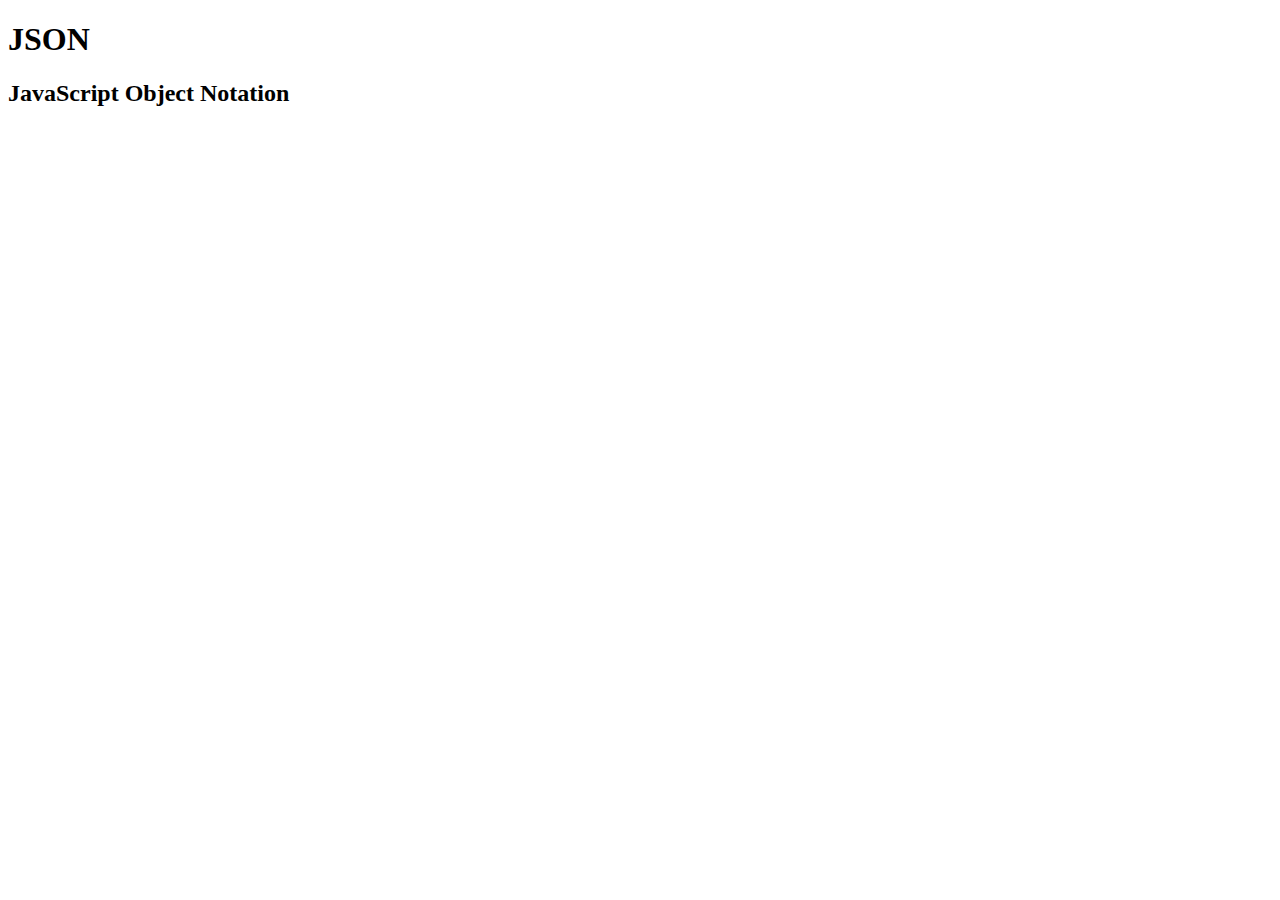
<file: api/index.html>
<!DOCTYPE html>
<html lang="en">

<head>
    <meta charset="UTF-8">
    <meta name="viewport" content="width=device-width, initial-scale=1.0">
    <title>Document</title>
</head>

<body>
    <h1>JSON</h1>
    <h2>JavaScript Object Notation</h2>

</body>

</html>
</file>
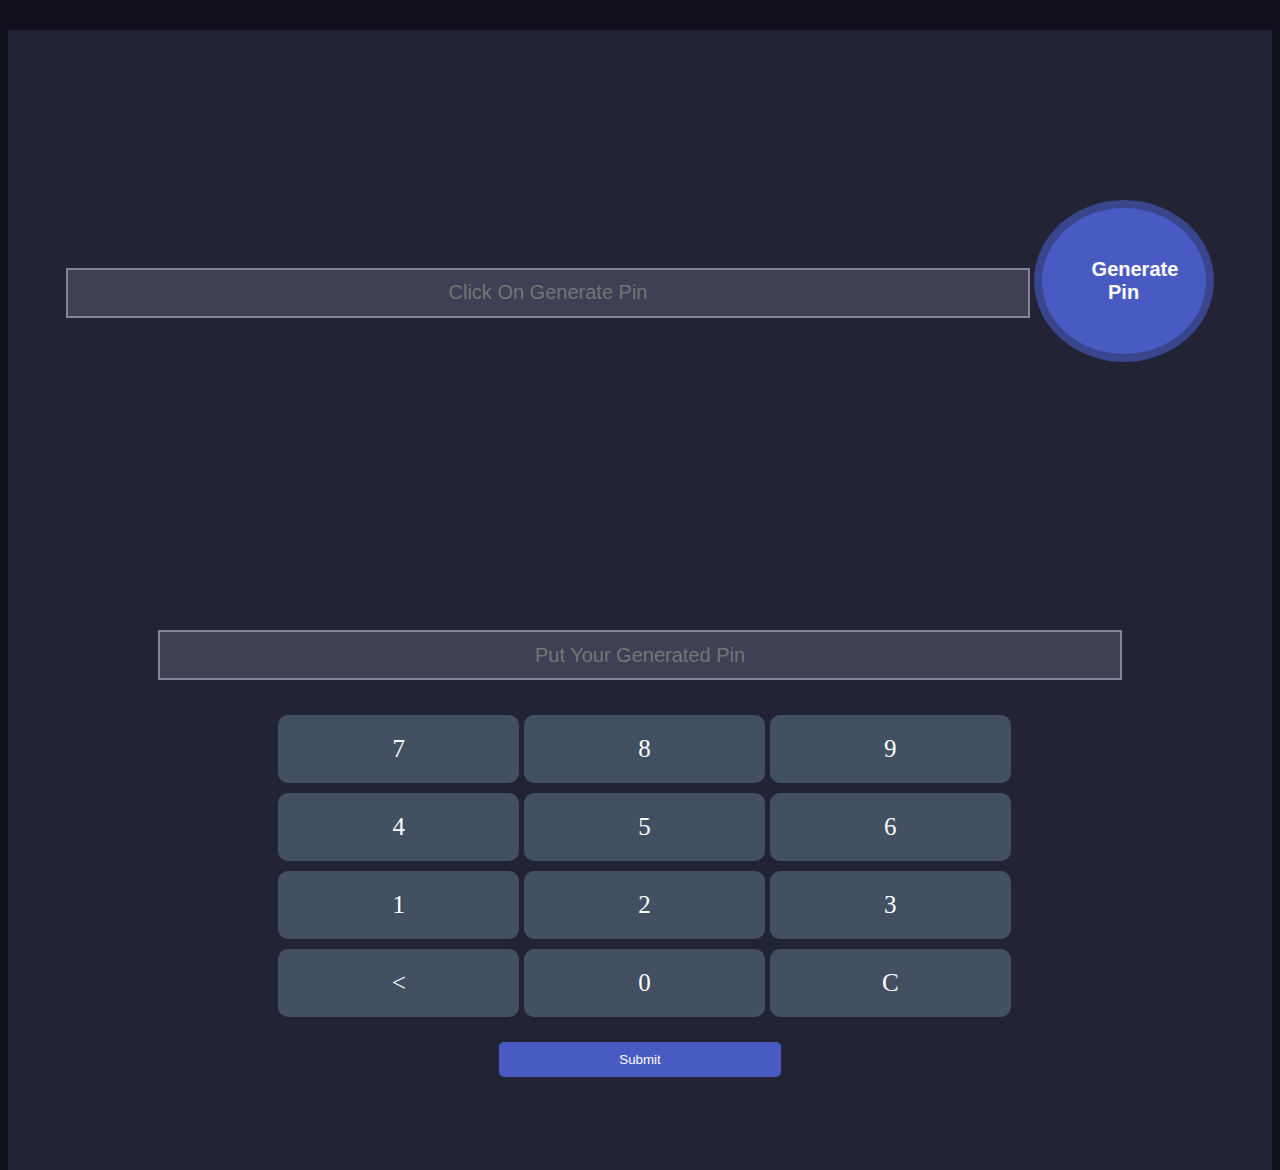
<file: academind-js/password/index.html>
<!DOCTYPE html>
<html lang="en">

<head>
    <meta charset="UTF-8">
    <meta name="viewport" content="width=device-width, initial-scale=1.0">
    <title>Pin Generator</title>
    <link rel="stylesheet" href="https://stackpath.bootstrapcdn.com/bootstrap/4.5.0/css/bootstrap.min.css"
        integrity="sha384-9aIt2nRpC12Uk9gS9baDl411NQApFmC26EwAOH8WgZl5MYYxFfc+NcPb1dKGj7Sk" crossorigin="anonymous">
    <link rel="stylesheet" href="style.css">
</head>

<body>
    <div class="container">
        <div class="row">
            <div class="col-md-6">
                <div class="pin-generator half-width">
                    <input id="generated-pin" class="form-control" type="text" placeholder="Click On Generate Pin">
                    <button onclick="numberGenerator()" class="generate-btn">Generate Pin</button>
                </div>
            </div>
            <div class="col-md-6">
                <div class="input-section half-width">
                    <input id="pin-input" class="form-control" type="text" placeholder="Put Your Generated Pin">
                    <div class="numbers">
                        <div class="calc-body">
                            <div class="calc-button-row">
                                <div onclick="numberButton(7)" class="button">7</div>
                                <div onclick="numberButton(8)" class="button">8</div>
                                <div onclick="numberButton(9)" class="button">9</div>
                            </div>
                            <div class="calc-button-row">
                                <div onclick="numberButton(4)" class="button">4</div>
                                <div onclick="numberButton(5)" class="button">5</div>
                                <div onclick="numberButton(6)" class="button">6</div>
                            </div>
                            <div class="calc-button-row">
                                <div onclick="numberButton(1)" class="button">1</div>
                                <div onclick="numberButton(2)" class="button">2</div>
                                <div onclick="numberButton(3)" class="button">3</div>
                            </div>
                            <div class="calc-button-row">
                                <div onclick="backspace()" class="button">
                                    < </div> <div onclick="numberPad(0)" class="button">0
                                </div>
                                <div onclick="clearAll()" class="button">C</div>
                            </div>
                            <div>
                                <button id="submit-button" onclick="submitButton()" type="submit"
                                    class="submit-btn">Submit</button>
                                <p id="try-left" class="action-left">3 try left</p>
                            </div>
                        </div>
                    </div>
                </div>
            </div>
            <div class="notify-section">
                <p id="pin-wrong" class="notify">❌ Pin Didn't Match, Please try again</p>
                <p id="pin-right" class="notify">✅ Pin Matched... Secret door is opening for you</p>
            </div>
        </div>
        <script src="script.js"></script>
</body>

</html>
</file>
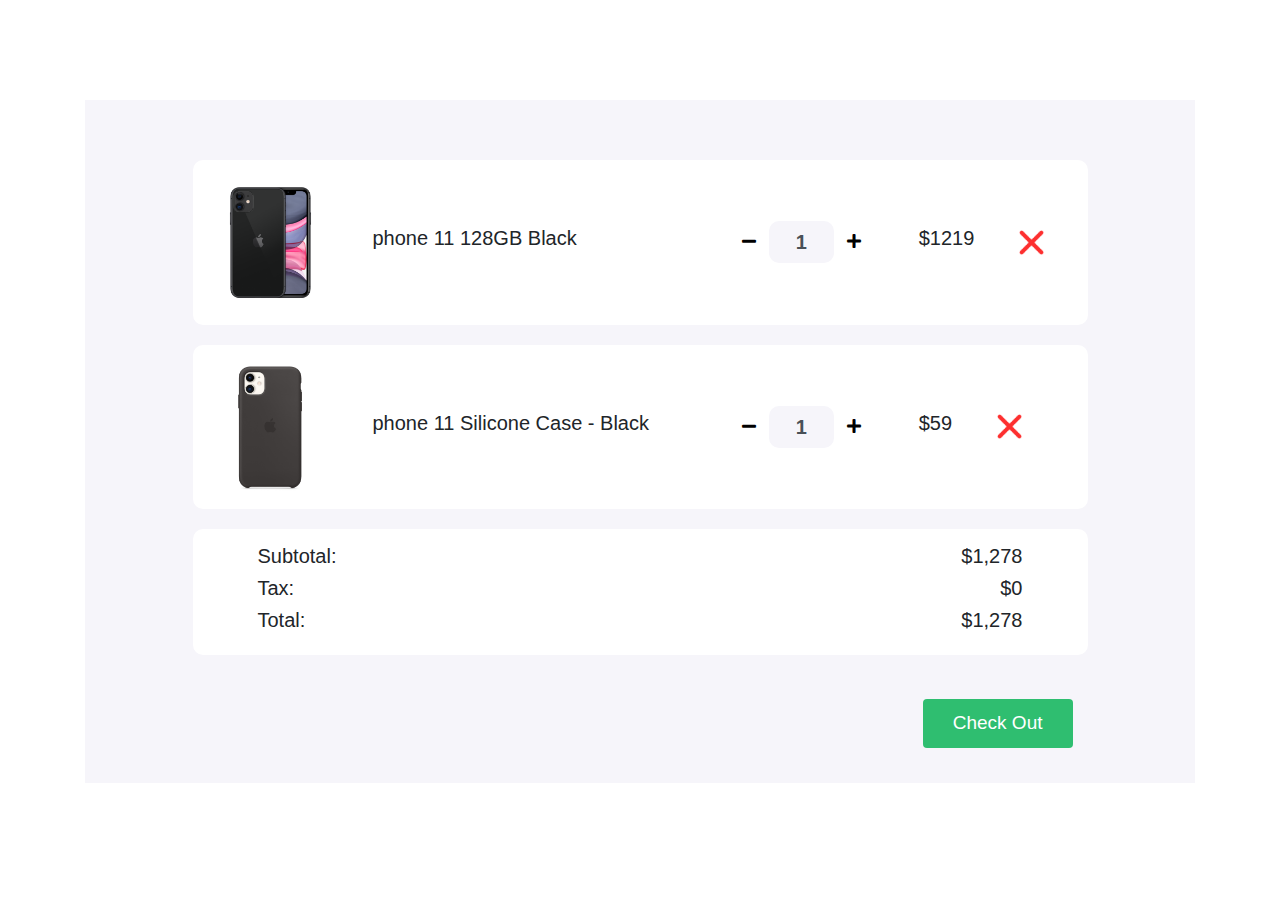
<file: basic-practice/shopping-cart-practice/index.html>
<!DOCTYPE html>
<html>

<head>
   <title>Shopping Cart</title>
   <meta charset="utf-8">
   <meta name="viewport" content="width=device-width, initial-scale=1">
   <link rel="stylesheet" href="https://maxcdn.bootstrapcdn.com/bootstrap/4.0.0/css/bootstrap.min.css">
   <link href="https://cdnjs.cloudflare.com/ajax/libs/font-awesome/5.11.2/css/all.css" rel="stylesheet" />
   <link href="styles/style.css" rel="stylesheet">
</head>

<body>

   <section>
      <div class="container">
         <div class="cart">
            <div class="col-md-12 col-lg-10 mx-auto">
               <div class="cart-item">
                  <div class="row">
                     <div class="col-md-7 center-item">
                        <img src="images/product-1.png" alt="">
                        <h5>phone 11 128GB Black</h5>
                     </div>

                     <div class="col-md-5 center-item">
                        <div class="input-group number-spinner">
                           <button onclick=" handleProductChange('phone', false)" class="btn btn-default"><i
                                 class="fas fa-minus"></i></button>
                           <input id="phone-count" type="text" class="form-control text-center" value="1">
                           <button onclick="handleProductChange('phone', true)" class="btn btn-default"><i
                                 class="fas fa-plus"></i></button>
                        </div>
                        <h5 id="phone-value">$1219</h5>
                        <img src="images/remove.png" alt="" class="remove-item">
                     </div>
                  </div>
               </div>

               <div class="cart-item">
                  <div class="row">
                     <div class="col-md-7 center-item mx-auto">
                        <img src="images/product-2.png" alt="">
                        <h5>phone 11 Silicone Case - Black</h5>
                     </div>
                     <div class="col-md-5 center-item">
                        <div class="input-group number-spinner">
                           <button onclick="handleProductChange('case', false)" class="btn btn-default"><i
                                 class="fas fa-minus"></i></button>
                           <input id="case-count" type="text" class="form-control text-center" value="1">
                           <button onclick="handleProductChange('case', true)" class="btn btn-default"><i
                                 class="fas fa-plus"></i></button>

                        </div>
                        <h5 id="case-value">$59</h5>
                        <img src="images/remove.png" alt="" class="remove-item">
                     </div>
                  </div>
               </div>

               <div class="cart-item">
                  <div class="row">

                     <div class="col-md-8">
                        <h5>Subtotal: </h5>
                        <h5>Tax:</h5>
                        <h5>Total:</h5>
                     </div>

                     <div class="col-md-4 status">
                        <h5 id="total-price">$1,278</h5>
                        <h5 id="tax-amount">$0</h5>
                        <h5 id="grand-total">$1,278</h5>
                     </div>
                  </div>
               </div>
               <div class="col-md-12 pt-4 pb-4">
                  <button type="button" class="btn btn-success check-out">Check Out</button>
               </div>
            </div>
         </div>
      </div>
   </section>
   <script src="scripts/script.js"></script>
</body>

</html>
</file>
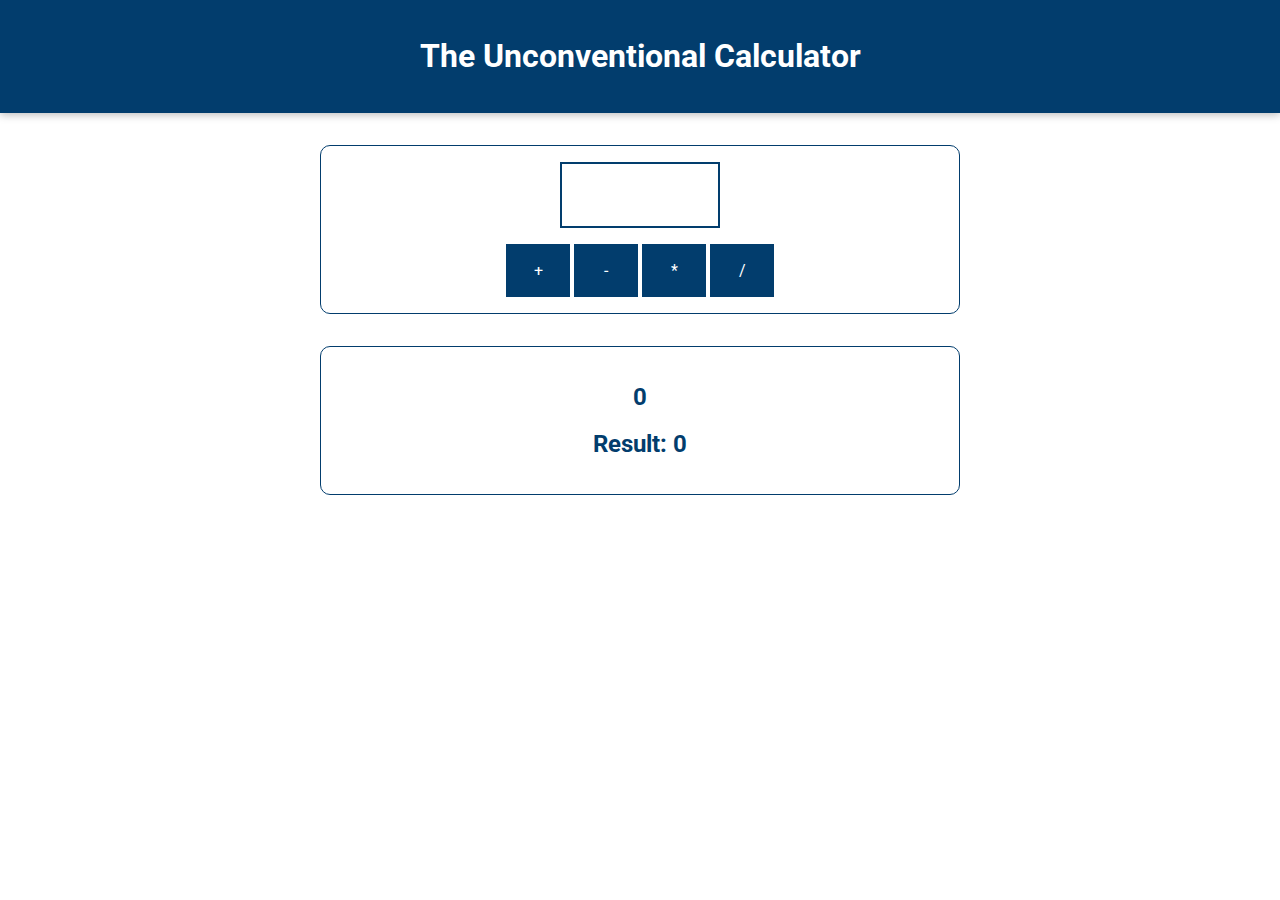
<file: academind-js/source-code/basics-01-starting-project/index.html>
<!DOCTYPE html>
<html lang="en">

<head>
  <meta charset="UTF-8" />
  <meta name="viewport" content="width=device-width, initial-scale=1.0" />
  <meta http-equiv="X-UA-Compatible" content="ie=edge" />
  <title>Basics</title>
  <link href="https://fonts.googleapis.com/css?family=Roboto:400,700&display=swap" rel="stylesheet" />
  <link rel="stylesheet" href="assets/styles/app.css" />
  <script src="assets/scripts/app.js"></script>


</head>

<body>
  <header>
    <h1>The Unconventional Calculator</h1>
  </header>

  <section id="calculator">
    <input type="number" id="input-number" />
    <div id="calc-actions">
      <button type="button" id="btn-add">+</button>
      <button type="button" id="btn-subtract">-</button>
      <button type="button" id="btn-multiply">*</button>
      <button type="button" id="btn-divide">/</button>
    </div>
  </section>
  <section id="results">
    <h2 id="current-calculation">0</h2>
    <h2>Result: <span id="current-result">0</span></h2>
  </section>
  <script src="assets/scripts/vendor.js"></script>

</body>

</html>
</file>
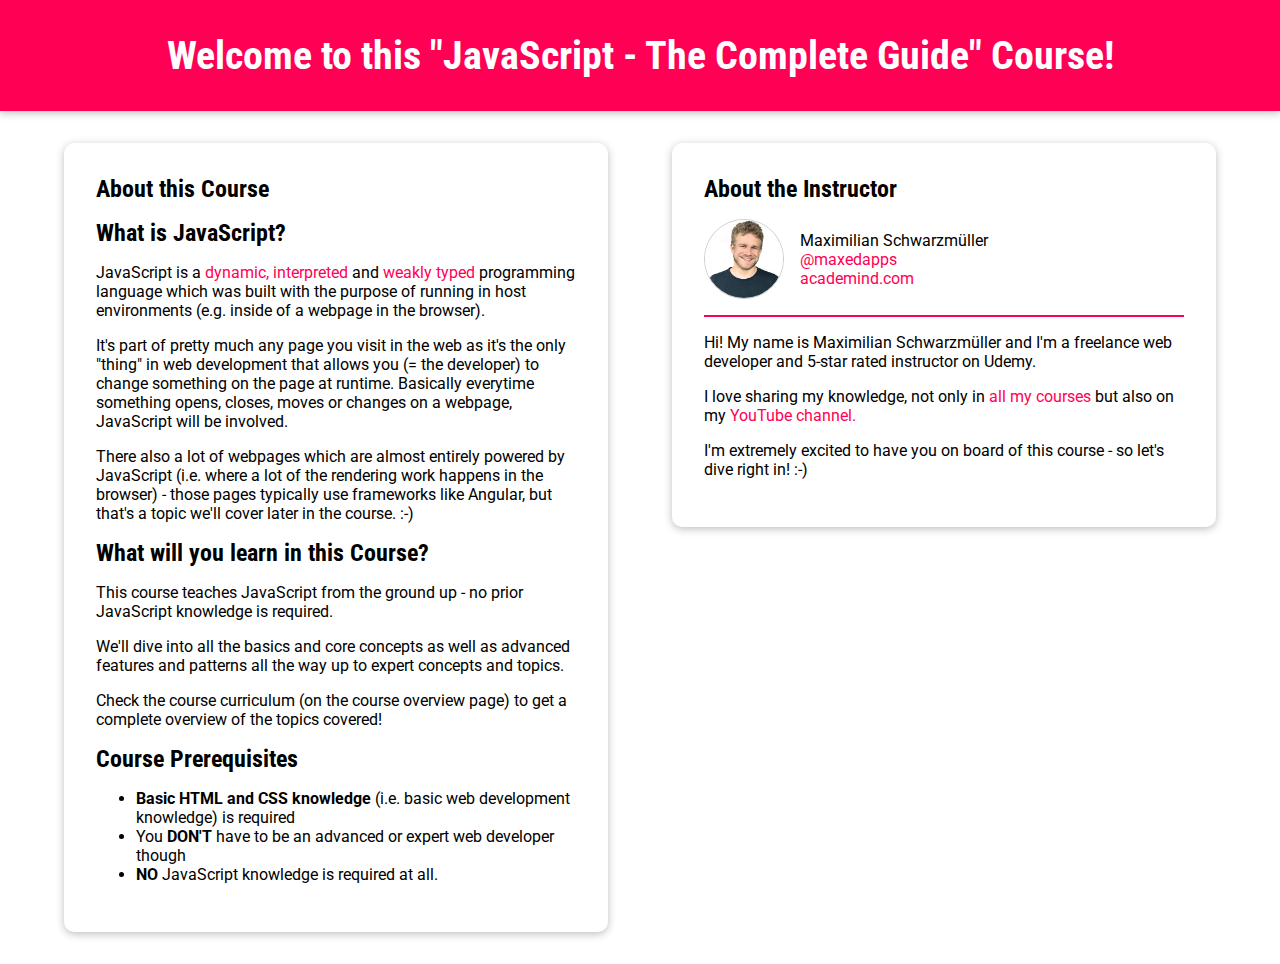
<file: academind-js/practice/introduction/getting-started-01-first-app/index.html>
<!DOCTYPE html>
<html lang="en">

<head>
  <meta charset="UTF-8" />
  <meta name="viewport" content="width=device-width, initial-scale=1.0" />
  <meta http-equiv="X-UA-Compatible" content="ie=edge" />
  <title>JavaScript (Very) Basics</title>
  <link href="https://fonts.googleapis.com/css?family=Roboto:400,700|Roboto+Condensed:700&display=swap"
    rel="stylesheet" />
  <link rel="stylesheet" href="assets/styles/app.css" />
  <script src="assets/scripts/app.js" defer></script>
</head>

<body>
  <div id="backdrop"></div>
  <header id="main-header">
    <h1>Welcome to this "JavaScript - The Complete Guide" Course!</h1>
  </header>
  <main>
    <section id="about-this-course">
      <header>
        <h2>About this Course</h2>
      </header>
      <article>
        <h2>What is JavaScript?</h2>
        <p>
          JavaScript is a
          <a href="#" data-text=" That means that code is not pre-compiled but instead evaluated, compiled
          and executed at runtime (e.g. when the browser executes the script)." class="info-modal">dynamic,
            interpreted</a>
          and
          <a href="#" data-text="Weakly typed languages assign types (like 'number') to variables (data
          containers) at runtime - i.e. you (the developer) can't set the types
          you want to use in certain places in advance. Only indirectly by making
          sure you're always working with the correct values." class="info-modal">weakly typed</a>
          programming language which was built with the purpose of running in
          host environments (e.g. inside of a webpage in the browser).
        </p>
        <p>
          It's part of pretty much any page you visit in the web as it's the
          only "thing" in web development that allows you (= the developer) to
          change something on the page at runtime. Basically everytime
          something opens, closes, moves or changes on a webpage, JavaScript
          will be involved.
        </p>
        <p>
          There also a lot of webpages which are almost entirely powered by
          JavaScript (i.e. where a lot of the rendering work happens in the
          browser) - those pages typically use frameworks like Angular, but
          that's a topic we'll cover later in the course. :-)
        </p>
      </article>
      <article>
        <h2>What will you learn in this Course?</h2>
        <p>
          This course teaches JavaScript from the ground up - no prior
          JavaScript knowledge is required.
        </p>
        <p>
          We'll dive into all the basics and core concepts as well as advanced
          features and patterns all the way up to expert concepts and topics.
        </p>
        <p>
          Check the course curriculum (on the course overview page) to get a
          complete overview of the topics covered!
        </p>
      </article>
      <article>
        <h2>Course Prerequisites</h2>
        <ul>
          <li>
            <strong>Basic HTML and CSS knowledge</strong> (i.e. basic web
            development knowledge) is required
          </li>
          <li>
            You <strong>DON'T</strong> have to be an advanced or expert web
            developer though
          </li>
          <li>
            <strong>NO</strong> JavaScript knowledge is required at all.
          </li>
        </ul>
      </article>
    </section>
    <section id="about-the-instructor">
      <header>
        <h2>About the Instructor</h2>
      </header>
      <div id="instructor-info">
        <img src="assets/images/max.jpg" alt="Image of Maximilian Schwarzmüller - the course instructor" />
        <ul>
          <li>Maximilian Schwarzmüller</li>
          <li><a href="https://twitter.com/maxedapps">@maxedapps</a></li>
          <li><a href="https://www.academind.com">academind.com</a></li>
        </ul>
      </div>
      <p>
        Hi! My name is Maximilian Schwarzmüller and I'm a freelance web
        developer and 5-star rated instructor on Udemy.
      </p>
      <p>
        I love sharing my knowledge, not only in
        <a href="https://www.academind.com/learn/our-courses">all my courses</a>
        but also on my
        <a href="https://www.youtube.com/c/academind">YouTube channel.</a>
      </p>
      <p>
        I'm extremely excited to have you on board of this course - so let's
        dive right in! :-)
      </p>
    </section>
  </main>
</body>

</html>
</file>
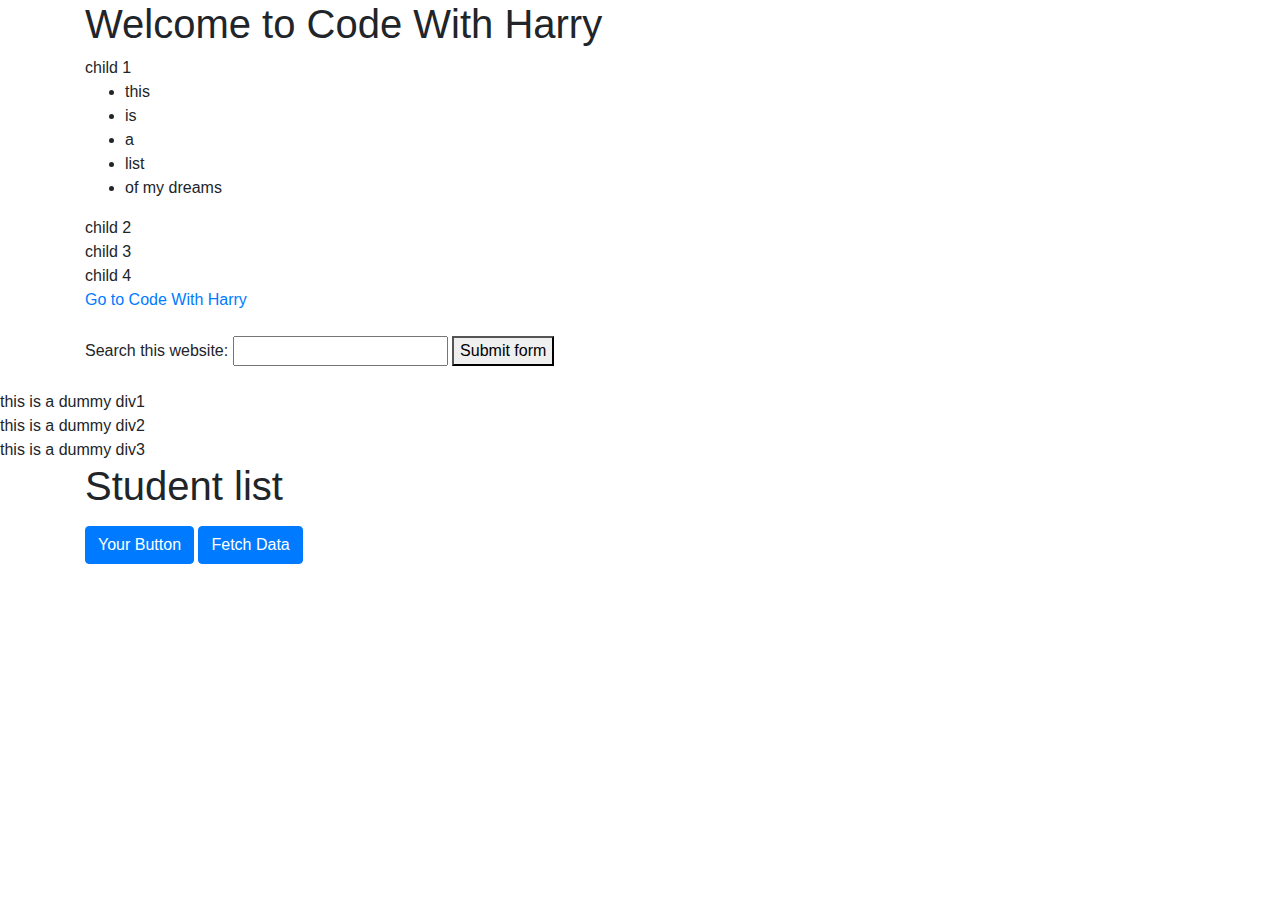
<file: Basic/website.html>
<!DOCTYPE html>
<html lang="en">

<head>
    <meta charset="UTF-8">
    <meta name="viewport" content="width=device-width, initial-scale=1.0">
    <meta http-equiv="X-UA-Compatible" content="ie=edge">
    <link rel="stylesheet" href="https://stackpath.bootstrapcdn.com/bootstrap/4.3.1/css/bootstrap.min.css"
        integrity="sha384-ggOyR0iXCbMQv3Xipma34MD+dH/1fQ784/j6cY/iJTQUOhcWr7x9JvoRxT2MZw1T" crossorigin="anonymous">
    <title>Document</title>
</head>

<body>
    <div class="container">
        <h1 id="heading" class='yourhead rhia is'> Welcome to Code With Harry</h1>
        <div id="myfirst" class="child red good" id="first">child 1

            <ul class="this" id='myul'>
                <li class="childul" id='fui'>this</li>
                <li class="childul">is</li>
                <li class="childul">a</li>
                <li class="childul">list </li>
                <li class="childul" id='lui'>of my dreams</li>
        </div>
        <div class="child">child 2</div>
        <div class="child red">child 3</div>
        <div class="child">child 4</div>
        <form action="none.html" method="post">
            <a href="//codewithharry.com">Go to Code With Harry</a>
            <br>
            <br>
            Search this website: <input type="text" name="Hello" id="">
            <button id="btn">Submit form</button>
            <!-- <input type="button" id='btn' value="submit"> -->
        </form>
    </div>
    <br>
    <div class="no">this is a dummy div1</div>
    <div class="no">this is a dummy div2</div>
    <div class="no">this is a dummy div3</div>
    <div class="container">
        <h1>Student list</h1>
        <ul id="students"></ul>

        <button id="myBtn" class="btn btn-primary">Your Button</button>
        <button class="btn btn-primary">Fetch Data</button>
        <div id="content"></div>
    </div>
    <script src="https://code.jquery.com/jquery-3.3.1.slim.min.js"
        integrity="sha384-q8i/X+965DzO0rT7abK41JStQIAqVgRVzpbzo5smXKp4YfRvH+8abtTE1Pi6jizo" crossorigin="anonymous">
    </script>
    <script src="https://cdnjs.cloudflare.com/ajax/libs/popper.js/1.14.7/umd/popper.min.js"
        integrity="sha384-UO2eT0CpHqdSJQ6hJty5KVphtPhzWj9WO1clHTMGa3JDZwrnQq4sF86dIHNDz0W1" crossorigin="anonymous">
    </script>
    <script src="https://stackpath.bootstrapcdn.com/bootstrap/4.3.1/js/bootstrap.min.js"
        integrity="sha384-JjSmVgyd0p3pXB1rRibZUAYoIIy6OrQ6VrjIEaFf/nJGzIxFDsf4x0xIM+B07jRM" crossorigin="anonymous">
    </script>
</body>
<!-- <script src="js/tut12.js"></script> -->
<!-- <script src="js/tut14.js"></script> -->
<!-- <script src="js/tut15.js"></script> -->
<!-- <script src="js/tut16.js"></script> -->
<!-- <script src="js/tut17.js"></script> -->
<!-- <script src="js/tut18.js"></script> -->
<!-- <script src="js/tut20.js"></script> -->
<!-- <script src="js/tut21.js"></script> -->
<!-- <script src="js/tut23.js"></script> -->
<!-- <script src="js/tut24.js"></script> -->
<!-- <script src="js/tut25.js"></script> -->
<!-- <script src="js/tut27.js"></script> -->
<!-- <script src="js/tut28.js"></script> -->
<!-- <script src="js/tut30.js"></script> -->
<!-- <script src="js/tut31.js"></script> -->
<!-- <script src="js/tut32.js"></script> -->
<!-- <script src="js/tut34.js"></script> -->
<!-- <script src="js/tut37.js"></script> -->
<!-- <script src="js/tut39.js"></script> -->
<!-- <script src="js/tut39b.js"></script> -->
<!-- <script src="js/tut41.js"></script> -->
<!-- <script src="js/tut43.js"></script> -->
<script src="js/tut39bPromise.js"></script>

</html>
</file>
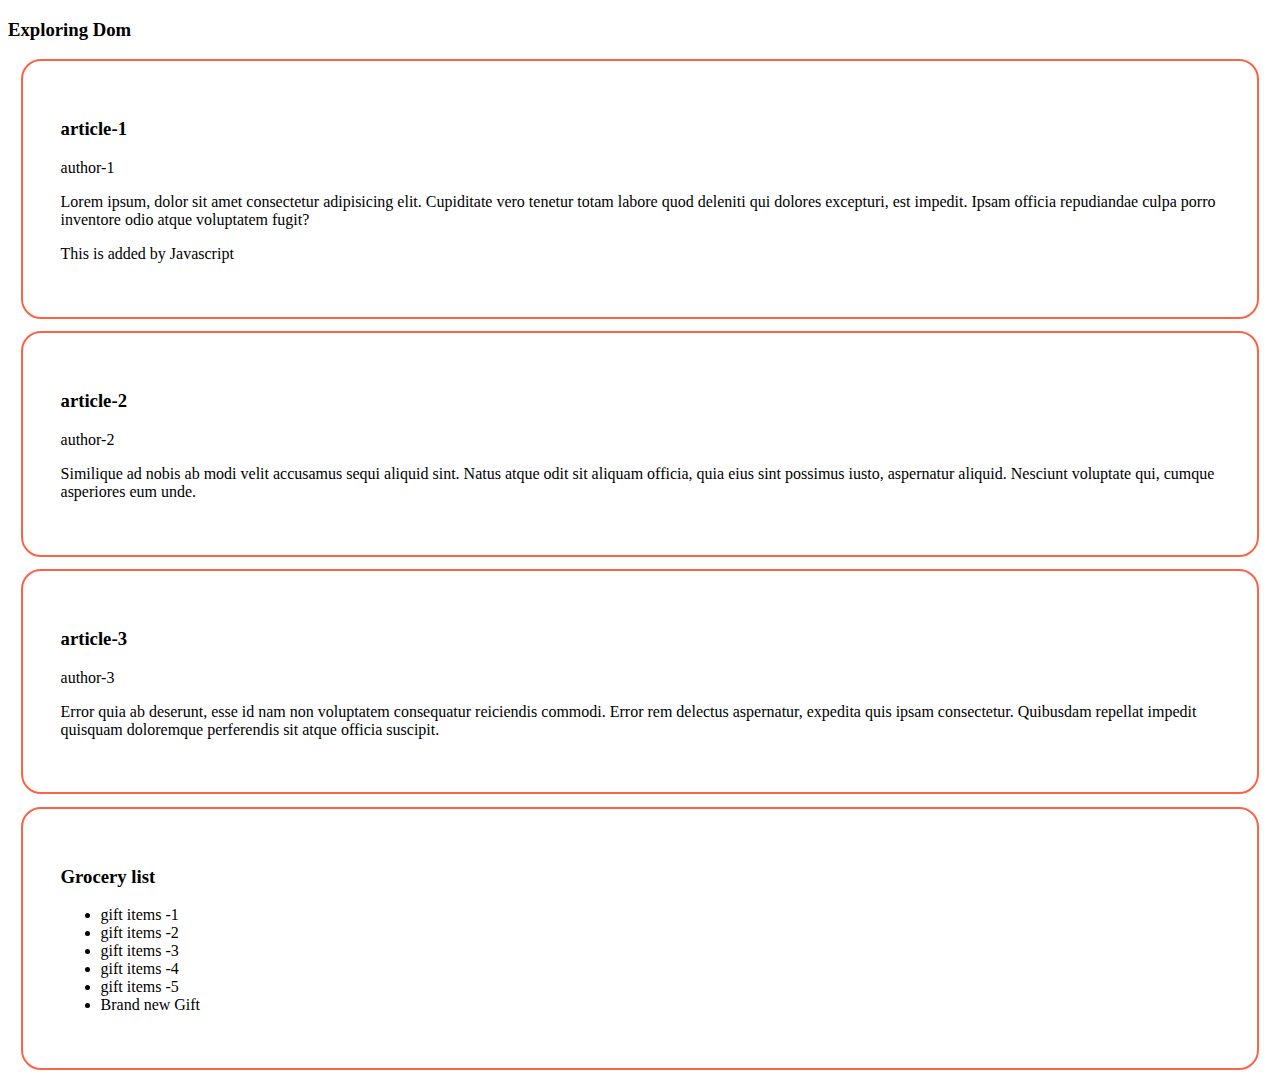
<file: dom-events/dom.html>
<!DOCTYPE html>
<html lang="en">

<head>
    <meta charset="UTF-8">
    <meta name="viewport" content="width=device-width, initial-scale=1.0">


    <link rel="stylesheet" href="styles/style.css">
    <title>Explore Dom</title>

</head>

<body>
    <main>
        <section>
            <h3>Exploring Dom</h3>
            <article id="first-article">
                <h3>article-1</h3>
                <p title="I am the most important Author" class=" author" id="bestseller">author-1</p>
                <p class="description">Lorem ipsum, dolor sit amet consectetur adipisicing elit. Cupiditate vero tenetur
                    totam labore quod deleniti qui dolores excepturi, est impedit. Ipsam officia repudiandae culpa porro
                    inventore odio atque voluptatem fugit?</p>
            </article>
            <article class="special">
                <h3>article-2</h3>
                <p class="author">author-2</p>
                <p class="description">Similique ad nobis ab modi velit accusamus sequi aliquid sint. Natus atque odit
                    sit aliquam officia, quia eius sint possimus iusto, aspernatur aliquid. Nesciunt voluptate qui,
                    cumque asperiores eum unde.</p>
            </article>
            <article class="special">
                <h3>article-3</h3>
                <p class="author">author-3</p>
                <p class="description">Error quia ab deserunt, esse id nam non voluptatem consequatur reiciendis
                    commodi. Error rem delectus aspernatur, expedita quis ipsam consectetur. Quibusdam repellat impedit
                    quisquam doloremque perferendis sit atque officia suscipit.</p>
            </article>
            <article>
                <h3>Grocery list</h3>
                <ul id="gift-list">
                    <li>gift items -1</li>
                    <li>gift items -2</li>
                    <li>gift items -3</li>
                    <li>gift items -4</li>
                    <li>gift items -5</li>
                </ul>
            </article>
        </section>
    </main>
    <script src="scripts/script.js"></script>
</body>


</html>
</file>
<file: academind-js/password/style.css>
* {
    box-sizing: border-box;
}

body {
    background: #10101B;
    height: 100vh;
}

.container {
    margin-top: 30px;
}

.half-width {
    height: 570px;
    background: #222436;
    padding: 30px;
    text-align: center;
}

.generate-btn {
    margin-top: 140px;
    width: 180px;
    padding: 50px;
    border-radius: 50%;
    border: 8px solid #39458C;
    background-color: #495BC3;
    color: #ffffff;
    font-weight: bold;
    font-size: 20px;
    text-align: center;
}

.generate-btn:focus {
    outline: none;
    box-shadow: none;
}

.generate-btn:hover {
    border: 8px solid #3e498b;
    background-color: #4154c2;
    color: #dddbdb;
}

input[type='text'] {
    background-color: #3D4153;
    padding: 10px 0px;
    color: #ffffff;
    width: 80%;
    margin: 0 auto;
    border: 2px solid #858299;
    height: 50px;
    padding: 10px;
    font-size: 20px;
    text-align: center;
}

input[type='text']:focus {
    background-color: #3D4153;
    color: #fff;
    font-size: 20px;
}

.numbers {
    margin: 30px 0;
}

.calc-typed {
    margin-top: 20px;
    font-size: 45px;
    text-align: right;
    color: #fff;
}

.calc-button-row {
    width: 100%;
}

.button {
    width: 20%;
    background: #425062;
    color: #fff;
    padding: 20px 0;
    margin: 5px;
    display: inline-block;
    font-size: 25px;
    text-align: center;
    vertical-align: middle;
    margin-right: -4px;
    border-radius: 10px;
    cursor: pointer;
}

.button:hover {
    background: #96bbe9;
}

.blink-me {
    color: #E0B612;
}

.submit-btn {
    border: none;
    margin-top: 20px;
    padding: 10px 120px;
    border-radius: 5px;
    background: #495BC3;
    color: #fff;
}

.submit-btn:hover {
    background: #78a0d1;
}

.notify {
    color: #fff;
    text-align: center;
    margin: 0 auto;
    background: #222436;
    margin-top: 20px;
    border-radius: 15px;
    padding: 5px 20px;
}

.notify-section {
    width: 35%;
    margin: 0 auto;
}

.action-left {
    color: #FF3C5F;
    margin-top: 10px;
}
</file>
<file: basic-practice/shopping-cart-practice/styles/style.css>
body{
	background: #fff;
}
.cart{
	margin: 100px 0;
	background-color: #F6F5FA;;
	padding: 60px 0;
}
.total-price{
	padding-bottom: 15px;
}
.cart-item{
	background-color: #fff;
	border-radius: 10px;
	padding: 15px 20px;
	margin-bottom: 20px;
}
.center-item{
    display: flex;
    align-items: center;
    justify-content: flex-start;
}
.cart-item img{
	width: 115px;
}
.cart-item h5{
    padding: 0 45px;
}
.cart-item .remove-item{
	width: 25px!important;
}
.btn-default{
	background-color: #fff;
}
.cart-item .form-control{
	background-color: #F6F5FA;
	border: none;
    width: 65px;
    border-radius: 10px!important;
    font-weight: 700;
    font-size: 20px;
}
.input-group{
	width: unset;
}
.status{
	text-align: right;
}
.check-out{
    float: right;
    padding: 10px 30px;
	font-size: 19px;
	background-color: #2FBE70;
	border: none;
}
</file>
<file: academind-js/source-code/basics-01-starting-project/assets/styles/app.css>
* {
  box-sizing: border-box;
}

html {
  font-family: 'Roboto', open-sans;
}

body {
  margin: 0;
}

header {
  background: #023d6d;
  color: white;
  padding: 1rem;
  text-align: center;
  box-shadow: 0 2px 8px rgba(0, 0, 0, 0.26);
  width: 100%;
}

#results,
#calculator {
  margin: 2rem auto;
  width: 40rem;
  max-width: 90%;
  border: 1px solid #023d6d;
  border-radius: 10px;
  padding: 1rem;
  color: #023d6d;
}

#results {
  text-align: center;
}

#calculator input {
  font: inherit;
  font-size: 3rem;
  border: 2px solid #023d6d;
  width: 10rem;
  padding: 0.15rem;
  margin: auto;
  display: block;
  color: #023d6d;
  text-align: center;
}

#calculator input:focus {
  outline: none;
}

#calculator button {
  font: inherit;
  background: #023d6d;
  color: white;
  border: 1px solid #023d6d;
  padding: 1rem;
  cursor: pointer;
}

#calculator button:focus {
  outline: none;
}

#calculator button:hover,
#calculator button:active {
  background: #084f88;
  border-color: #084f88;
}

#calc-actions button {
  width: 4rem;
}

#calc-actions {
  margin-top: 1rem;
  text-align: center;
}
</file>
<file: academind-js/practice/introduction/getting-started-01-first-app/assets/styles/app.css>
* {
  box-sizing: border-box;
}

body {
  font-family: 'Roboto', open-sans;
  margin: 0;
}

h1,
h2 {
  margin: 0 0 1rem 0;
  font-family: 'Roboto Condensed', 'Roboto', open-sans;
}

h2 {
  font-size: 1.5rem;
}

a {
  color: #ff0055;
  text-decoration: none;
}

a:active,
a:hover {
  text-decoration: underline;
}

button {
  padding: 1rem;
  color: #ff0055;
  font: inherit;
  border: none;
  cursor: pointer;
  background: transparent;
}

button:hover,
button:active {
  background: #ffc6d9;
}

button:focus {
  outline: none;
}

main {
  padding: 2rem;
  display: flex;
  flex-direction: column;
  max-width: 100rem;
  margin: auto;
  align-items: flex-start;
}

section {
  margin: 0 0 2rem 0;
  padding: 2rem;
  box-shadow: 0 2px 8px rgba(0, 0, 0, 0.26);
  background: white;
  border-radius: 10px;
}

.modal {
  position: fixed;
  top: 30vh;
  left: 5%;
  width: 90%;
  z-index: 100;
  background: white;
  border-radius: 10px;
  box-shadow: 0 2px 8px rgba(0, 0, 0, 0.26);
  animation: float-in 0.3s ease-out forwards;
  display: flex;
  flex-direction: column;
}

.modal h2 {
  padding: 1rem;
  border-bottom: 1px solid #ccc;
}

.modal p {
  margin: 0;
  padding: 0 1rem;
}

.modal button {
  align-self: flex-end;
  margin: 0.5rem;
}

#backdrop {
  position: fixed;
  z-index: 10;
  width: 100%;
  height: 100vh;
  left: 0;
  top: 0;
  background: rgba(0, 0, 0, 0.75);
  display: none;
  pointer-events: none;
}

#backdrop.visible {
  display: block;
  pointer-events: all;
}

#main-header {
  padding: 2rem 2rem;
  background: #ff0055;
  color: white;
  box-shadow: 0 2px 8px rgba(0, 0, 0, 0.26);
}

#main-header h1 {
  font-size: 2.5rem;
  text-align: center;
  margin-bottom: 0;
}

#instructor-info {
  display: flex;
  align-items: center;
  border-bottom: 2px solid #ff0055;
  padding-bottom: 1rem;
}

#instructor-info img {
  width: 5rem;
  height: 5rem;
  border-radius: 50%;
  object-fit: cover;
  border: 1px solid #ccc;
}

#instructor-info ul {
  list-style: none;
  margin: 0 0 0 1rem;
  padding: 0;
}

@media (min-width: 768px) {
  main {
    flex-direction: row;
  }

  section {
    flex: 1;
    margin: 0 2rem;
  }

  .modal {
    left: calc(50% - 20rem);
    width: 40rem;
  }
}

@keyframes float-in {
  from {
    transform: translateY(-3rem);
  }
  to {
    transform: translateY(0);
  }
}
</file>
<file: dom-events/styles/style.css>
article {
    border: 2px solid tomato;
    border-radius: 20px;
    margin: 1%;
    padding: 3%;
}

.special h3 {}
</file>
